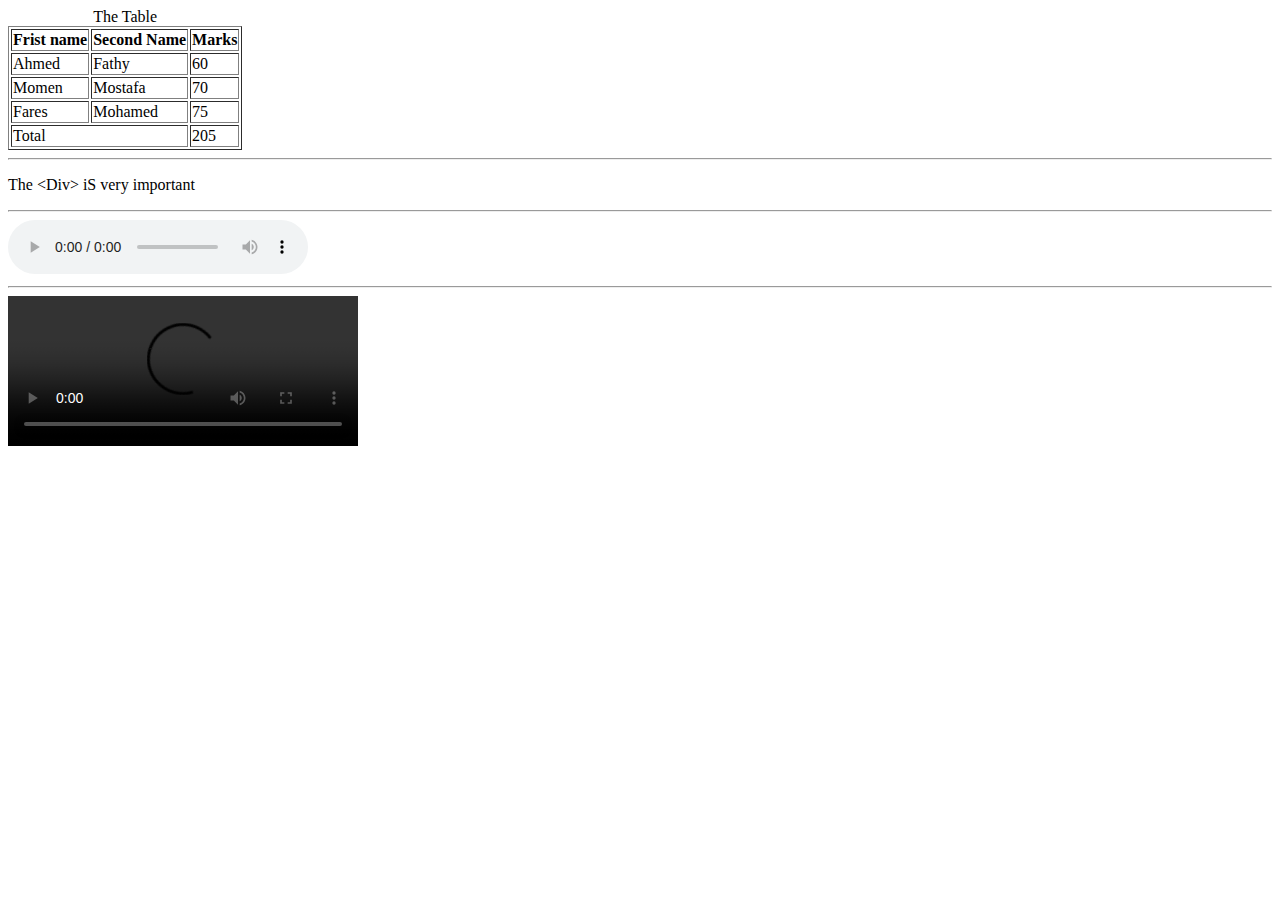
<file: TASK-2/index.html>
<!DOCTYPE html>
<html lang="en">
<head>
    <meta charset="UTF-8">
    <meta name="viewport" content="width=device-width, initial-scale=1.0">
    <title>TASK-2</title>
</head>
<body>
    <table border="1">
<caption>The Table</caption>
<thead>
    <th>Frist name </th>
    <th>Second Name </th>
    <th>Marks</th>
</thead>
<tbody>
    <tr>
    <td>Ahmed </td>
    <td>Fathy</td>
    <td>60</td>
</tr>
<tr>
    <td>Momen</td>
    <td>Mostafa</td>
    <td>70</td>
</tr>
<tr>
    <td>Fares</td>
    <td>Mohamed</td>
    <td>75</td>
</tr></tbody>
<tfoot>
    <tr>
        <td colspan="2">Total</td>
        <td>205</td>
    </tr>
</tfoot> </table> <hr>
<div>
    <p>The &lt;Div&gt; iS very important </p>
</div> <hr>
<audio controls>
    <source src="https://www.soundhelix.com/examples/mp3/SoundHelix-Song-1.mp3" type="audio/mpeg">
  </audio> <hr>
  <video controls width="350">
    <source src="https://cdn.pixabay.com/video/2022/05/29/118631-715427053_tiny.mp4" type="video/mp4">
  </video>
   
</body>
</html>
</file>
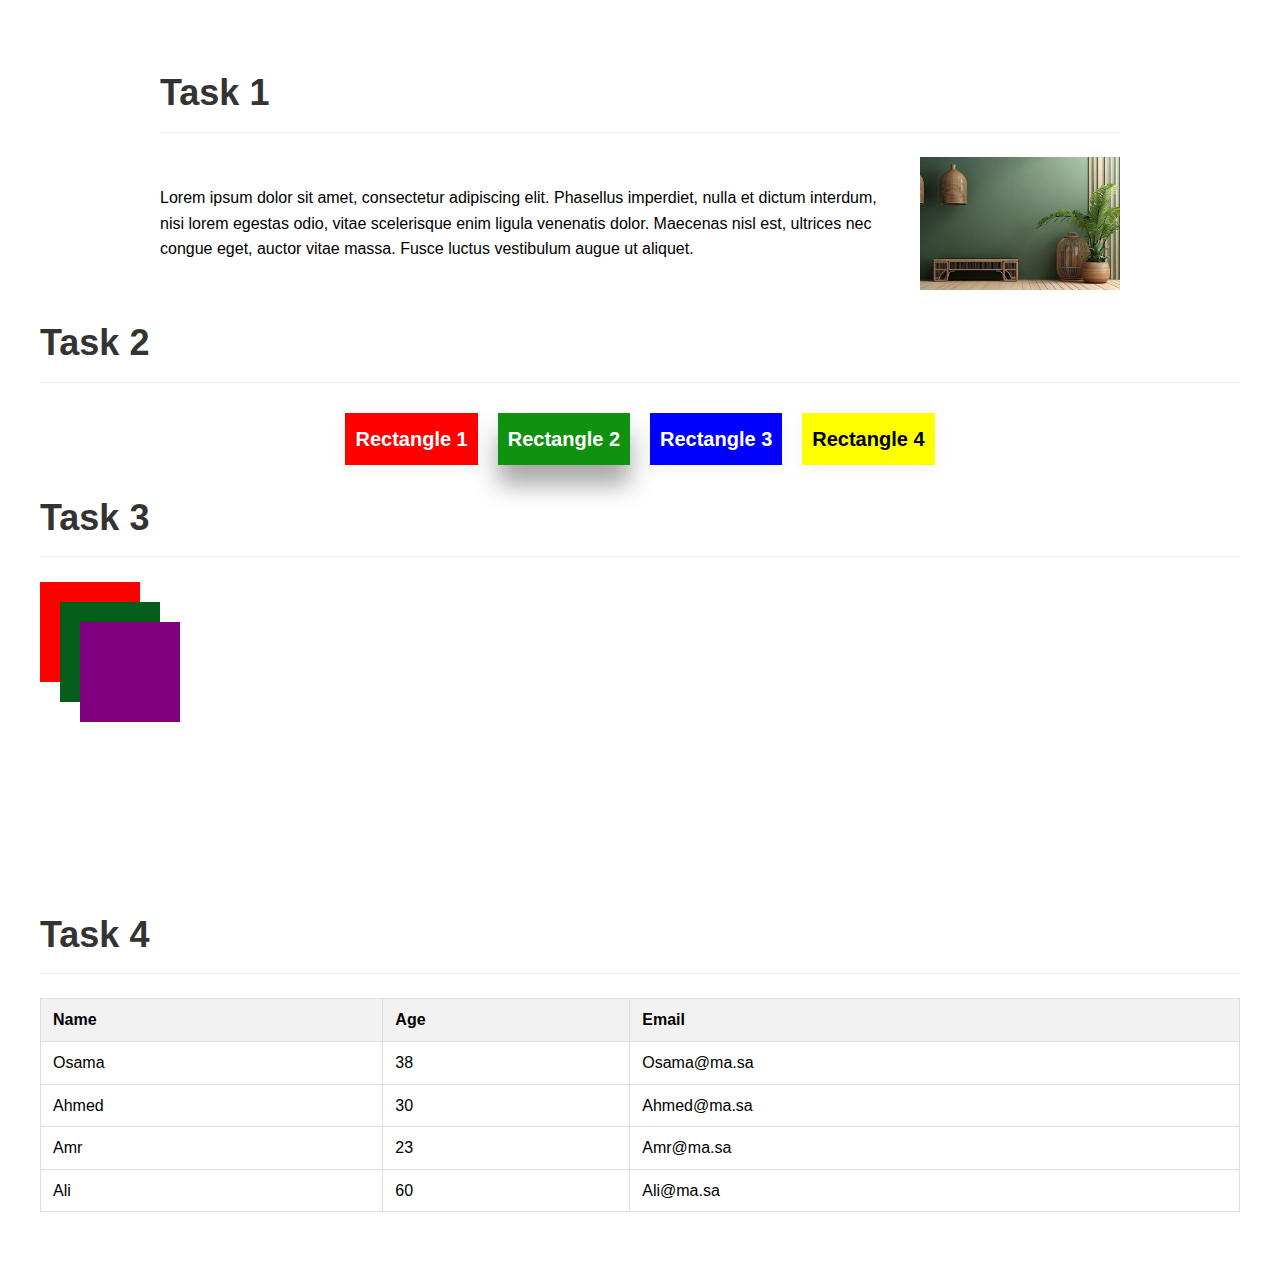
<file: TASK-5/index.html>
<!DOCTYPE html>
<html lang="en">
<head>
    <meta charset="UTF-8">
    <meta name="viewport" content="width=device-width, initial-scale=1.0">
    <title>Document</title>
    <link rel="stylesheet" href="./style.css">
</head>
<body>
    <!--Task1-->
    <div class="container">
  <h1>Task 1</h1> 
  <div class="content">
  <p>Lorem ipsum dolor sit amet, consectetur adipiscing elit.
     Phasellus imperdiet, nulla et dictum interdum,
      nisi lorem egestas odio, vitae scelerisque enim ligula
       venenatis dolor. Maecenas nisl est, ultrices nec 
       congue eget, auctor vitae massa. Fusce luctus 
       vestibulum augue ut aliquet.</p> 
       <img src="./eab4ee5d228bb4116ddbd824284b982dba8d99cf (4).jpg" alt="">
       </div>
  </div>
  <!--Task 2-->
  <h1>Task 2</h1>
  <div class="Rectangles">
     <div class=" rectangle red"> Rectangle 1 </div> 
     <div class="rectangle green"> Rectangle 2 </div> 
     <div class="rectangle blue"> Rectangle 3 </div> 
     <div class="rectangle yellow"> Rectangle 4 </div> 

  </div>
  <!--Task3-->
  <h1>Task 3</h1>
<div class="overlapping-rectangles">
  <div class="square square-red"></div>
  <div class="square square-green"></div>
  <div class="square square-purple"></div>
</div>
<!--Task4-->
<h1>Task 4</h1>
    
<table>
    <thead>
        <tr>
            <th>Name</th>
            <th>Age</th>
            <th>Email</th>
        </tr>
    </thead>
    <tbody>
        <tr>
            <td>Osama</td>
            <td>38</td>
            <td>Osama@ma.sa</td>
        </tr>
        <tr>
            <td>Ahmed</td>
            <td>30</td>
            <td>Ahmed@ma.sa</td>
        </tr>
        <tr>
            <td>Amr</td>
            <td>23</td>
            <td>Amr@ma.sa</td>
        </tr>
        <tr>
            <td>Ali</td>
            <td>60</td>
            <td>Ali@ma.sa</td>
        </tr>
    </tbody>
</table>

</body>
</html>
</file>
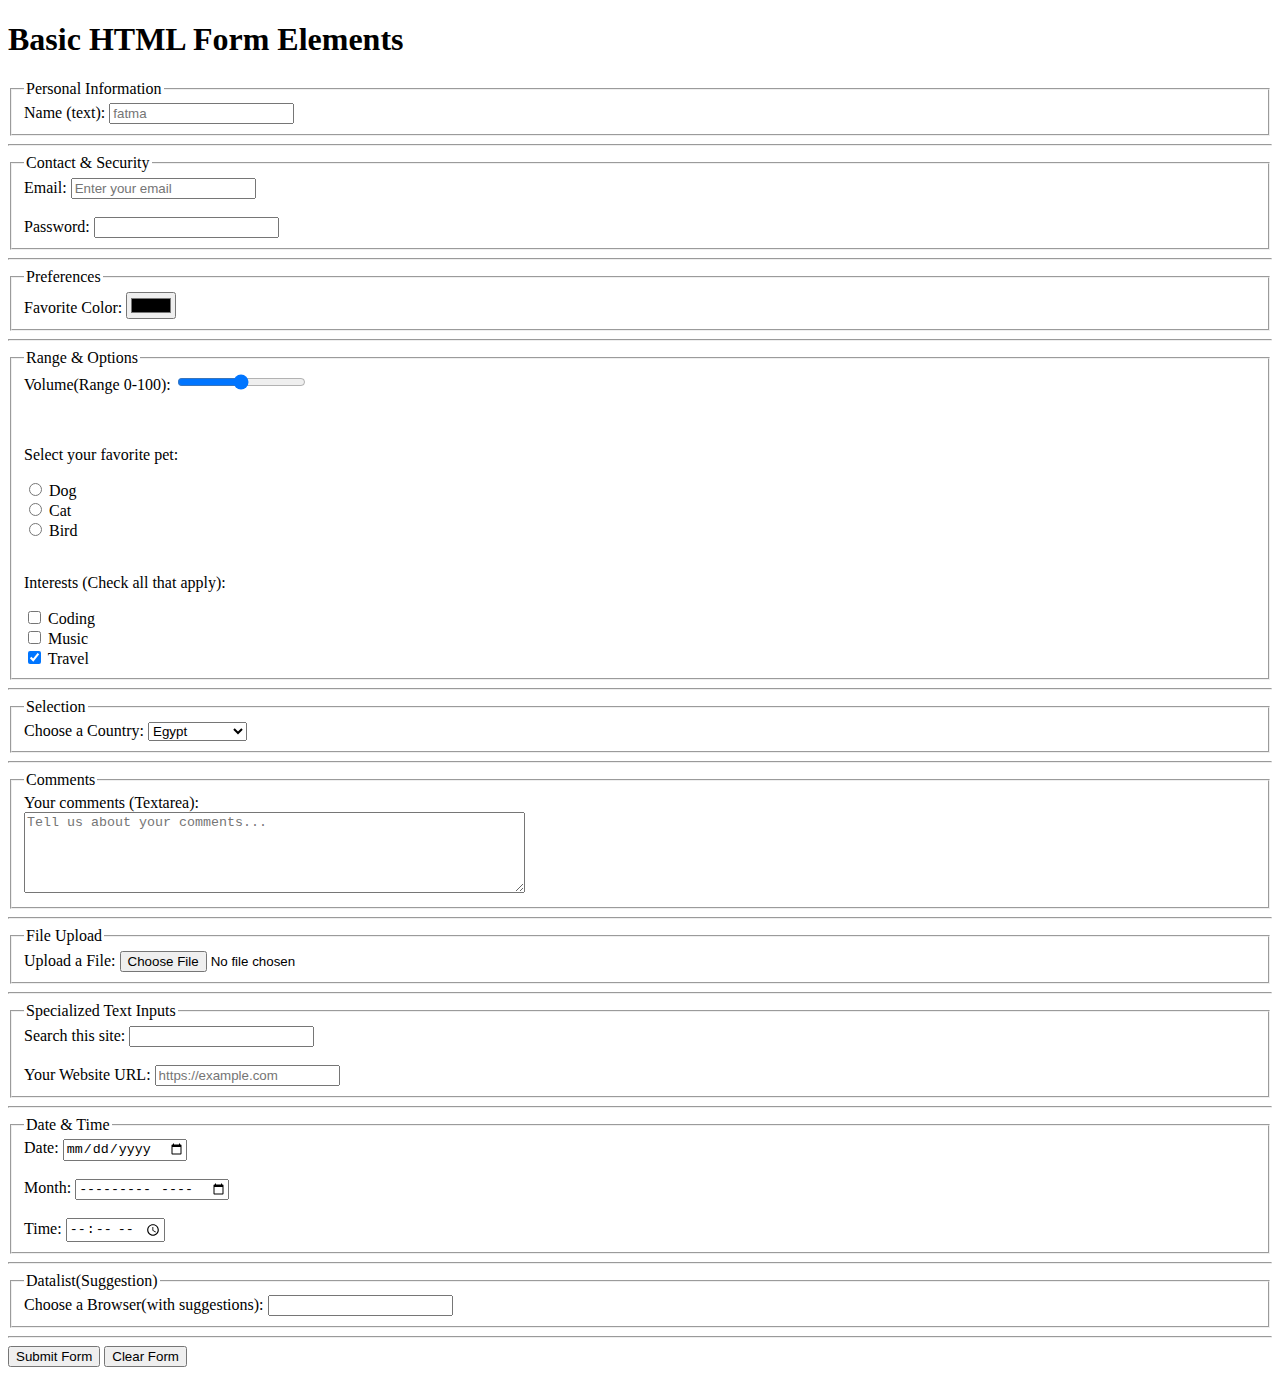
<file: TASK-3/form.html>
<!DOCTYPE html>
<html lang="en">
<head>
    <meta charset="UTF-8">
    <meta name="viewport" content="width=device-width, initial-scale=1.0">
    <title>Form</title>
</head>
<body>
    <h1>Basic HTML Form Elements </h1>
    <form method="get">
    <fieldset>
        <legend>Personal Information</legend>
        <label for="userName">Name (text):</label>
        <input type="text" id="userName" placeholder="fatma" name="name"> 
    </fieldset> <hr>
    <fieldset>
        <legend>Contact & Security</legend>
        <label for="useremail"> Email:</label>
        <input type="email" id="useremail" name="email" placeholder="Enter your email" required> <br><br>
        <label for="userpassword">Password:</label>
        <input type="password" id="userpassword" name="password" required>
    </fieldset> <hr>
    <fieldset>
        <legend>Preferences</legend>
        <label for="Color">Favorite Color:</label>
        <input type="color" id="Color">
    </fieldset> <hr>
    <fieldset>
        <legend>Range & Options </legend>
        <label for="Range"> Volume(Range 0-100):</label>
        <input type="range" id="Range" > <br><br><br>
        <p>Select your favorite pet:</p>
        <input type="radio" name="pet" value="dog" id="dog">
        <label for="dog">Dog</label> <br>
         <input type="radio" name="pet" value="cat" id="cat">
        <label for="cat">Cat</label> <br>
         <input type="radio" name="pet" value="bird" id="bird">
        <label for="bird">Bird</label> <br> <br> 

    <p>Interests (Check all that apply):</p>
    <input type="checkbox" name="interest" value="coding" id="coding">
    <label for="coding">Coding</label> <br>
    <input type="checkbox" name="interest" value="music" id="music">
    <label for="music">Music</label> <br>
    <input type="checkbox" name="interest" value="travel" id="travel" checked>
    <label for="travel">Travel</label><br>
    </fieldset> <hr>
    <fieldset>
        <legend>Selection</legend>
    <label for="country">Choose a Country:</label>
    <select id="country" name="country">
        <option value="egypt">Egypt</option>
        <option value="ksa">Saudi Arabia</option>
        <option value="uae">UAE</option>
        <option value="other">Other</option>
    </select>
    </fieldset> <hr>
<fieldset>
    <legend>Comments</legend>
    <label for="comments">  Your comments (Textarea):</label> <br>
    <textarea id="comments" name="comments" rows="5" cols="60" placeholder="Tell us about your comments..."></textarea>
</fieldset> <hr>
<fieldset>
    <legend>File Upload</legend>
    <label for="Upload"> Upload a File:</label>
    <input type="file" id="Upload" name="Upload" accept="image/*">
</fieldset> <hr>
<fieldset>
    <legend>Specialized Text Inputs </legend>
    <label for="search">Search this site:</label>
    <input type="text" id="search" name="search"> <br><br>
    <label for="link">Your Website URL:</label>
    <input type="url" id="link" name="link" placeholder="https://example.com">
</fieldset> <hr>
<fieldset> 
    <legend>Date & Time</legend>
    <label for="date">Date:</label>
    <input type="date" id="date" name="date"> <br><br>
     <label for="month">Month:</label>
    <input type="month" id="month" name="month"> <br><br>
     <label for="time">Time:</label>
    <input type="time" id="time" name="time">
</fieldset><hr>
<fieldset>
    <legend>Datalist(Suggestion)</legend>
    <label for="suggest">Choose a Browser(with suggestions):</label>
    <input type="text" id="suggest" name="suggest">
</fieldset> <hr>

<input type="submit" value="Submit Form">
<input type="reset" value="Clear Form">
</form>
</body>
</html>
</file>
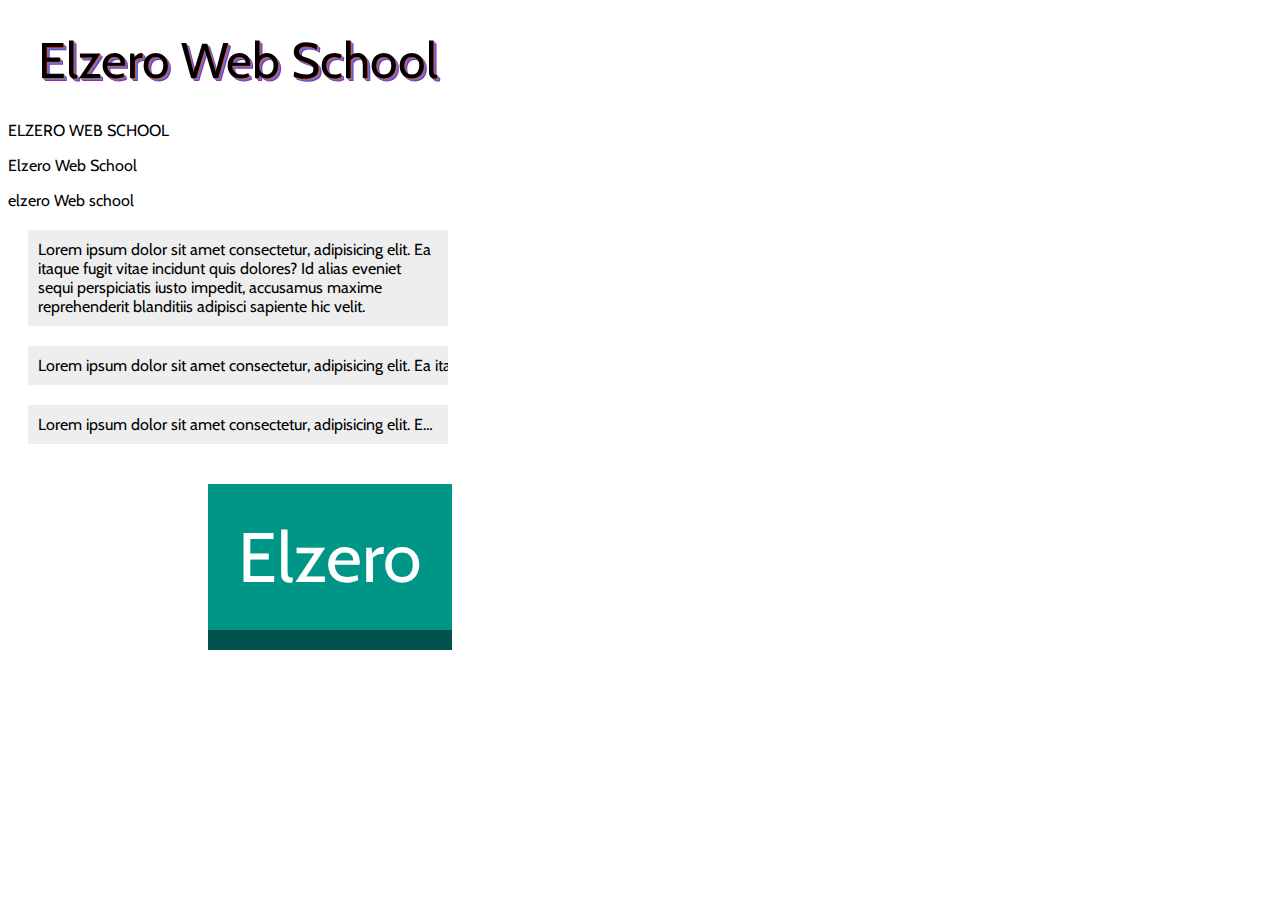
<file: TASK-4/elzero.html>
<!DOCTYPE html>
<html>
    <head>
        <title>Elzero Tasks</title>
        <link rel="stylesheet" href="./style2.css">
        <link rel="preconnect" href="https://fonts.googleapis.com">
        <link rel="preconnect" href="https://fonts.gstatic.com" crossorigin>
        <link href="https://fonts.googleapis.com/css2?family=Cabin:ital,wght@0,400..700;1,400..700&display=swap" rel="stylesheet">
    </head>
    <body>
        <div class="shadow">Elzero Web School</div>
        <div>
            <p class="one">elzero Web school</p>
            <p class="two">elzero Web school</p>
            <p class="three">elzero Web school</p>
        </div>
        <div class="first" >
            Lorem ipsum dolor sit amet consectetur, adipisicing elit.
            Ea itaque fugit vitae incidunt quis dolores? Id alias
            eveniet sequi perspiciatis iusto impedit,
            accusamus maxime reprehenderit blanditiis adipisci sapiente hic velit.
        </div>
        <div class="second">
            Lorem ipsum dolor sit amet consectetur, adipisicing elit.
            Ea itaque fugit vitae incidunt quis dolores? Id alias
            eveniet sequi perspiciatis iusto impedit,
            accusamus maxime reprehenderit blanditiis adipisci sapiente hic velit.
        </div>
        <div class="third">
            Lorem ipsum dolor sit amet consectetur, adipisicing elit.
            Ea itaque fugit vitae incidunt quis dolores? Id alias
            eveniet sequi perspiciatis iusto impedit,
            accusamus maxime reprehenderit blanditiis adipisci sapiente hic velit.
        </div>
        <div class="link">
            <a href="https://elzero.org">elzero</a>
        </div>
    </body>
</html>
</file>
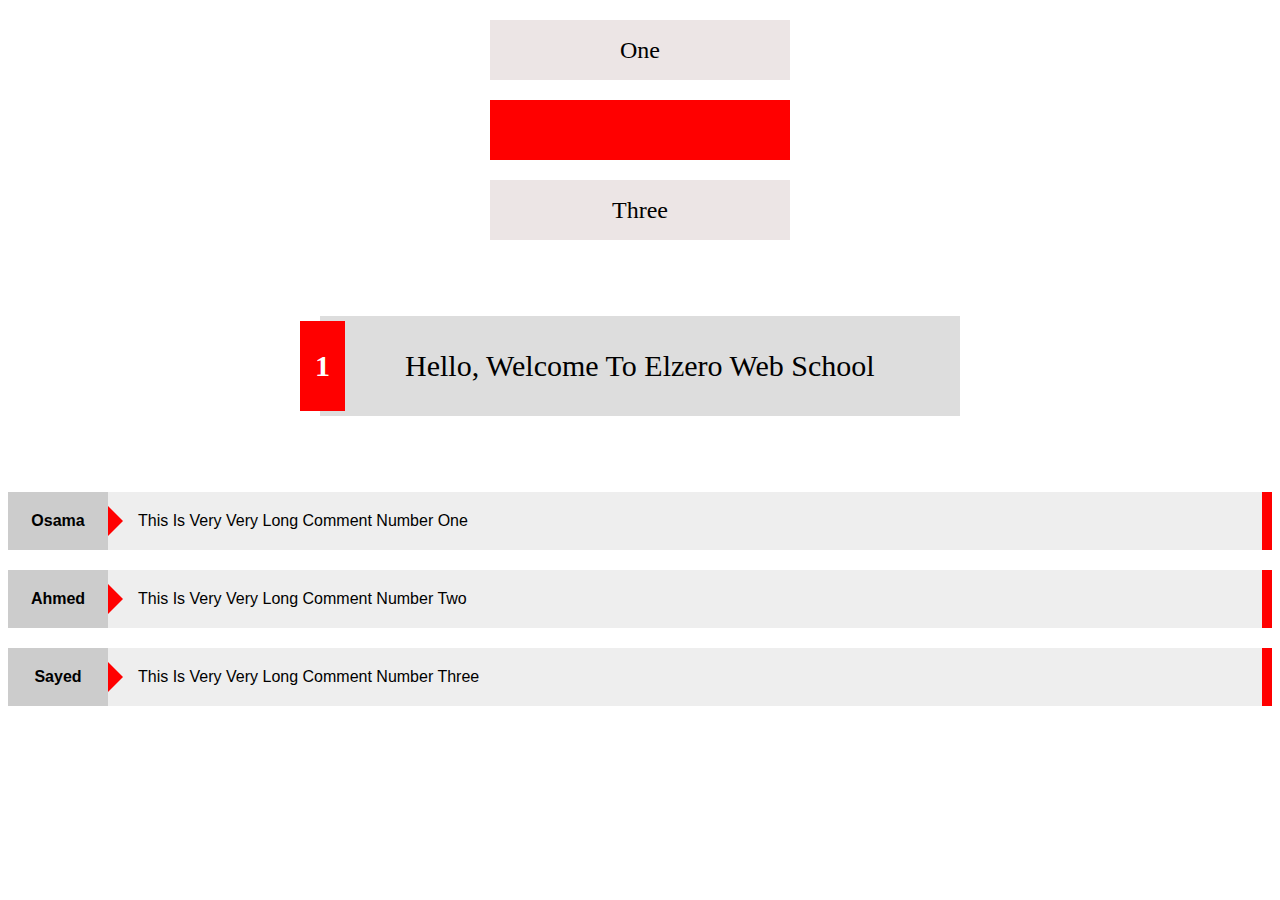
<file: TASK-5/elzero.html>
<!DOCTYPE html>
<html lang="en">
<head>
    <meta charset="UTF-8">
    <meta name="viewport" content="width=device-width, initial-scale=1.0">
    <title>Document</title>
    <link rel="stylesheet" href="./elzero.css">
</head>
<body>
    <!--Task1-->
    <div>One</div>
     <div></div>
    <div>Three</div> <br><br>
    <!--Task2-->
    <div class="text"> Hello, Welcome To Elzero Web School</div><br><br>
    <!--Task4-->
    <p data-person="Osama">This Is Very Very Long Comment Number One</p>
    <p data-person="Ahmed">This Is Very Very Long Comment Number Two</p>
    <p data-person="Sayed">This Is Very Very Long Comment Number Three</p>
    
</body>
</html>
</file>
<file: TASK-5/style.css>
body {
    font-family: Arial, sans-serif;
    padding: 20px;
}

.container {
    width: 80%;
    margin: 0 auto;
}

h1 {
    font-style: 
Irish Grover;
    font-size: 36px;
    font-weight: bold;
}

.content {
    display: flex;
    align-items: center;
    margin-top: 20px;
}

.content p {
    flex: 1;
    font-size: 16px;
    line-height: 1.6;
}

.content img {
    width: 200px;
    height: auto;
    margin-left: 20px;
}
/*Task2*/
.Rectangles {
    display: flex;
    gap: 20px; 
    justify-content: center;
    margin-top: 30px;
  }
  
  .rectangle {
    padding: 10px 10px;
    color: white;
    font-weight: bold;
    text-align: center;
    font-size: 20px; 
      box-shadow: 0 4px 15px rgba(195, 191, 191, 0.2);

  }
  
  .red {
    background-color:red;
  }
  
 .rectangle.green {
    background-color:rgb(15, 146, 15);
  box-shadow: 0 20px 25px rgba(0,0,0,0.35);
 }

  
  .blue {
    background-color:blue;
  }
  
  .yellow {
    background-color:yellow;
    color: black; 
  }
  /*Task3*/
  .overlapping-rectangles {
    display: flex;
    justify-content: center;
    align-items: center;
    position: relative;
    width: 300px;
    height: 300px;
    gap: 20px;
  }
  
  .square {
    width: 100px;
    height: 100px;
    position: absolute;
    top: 0;
    left: 0;
  }
  
  .square-red {
    background-color: red;
    z-index: 1;
  }
  
  .square-green {
    background-color: rgb(4, 93, 27);
    top: 20px;
    left: 20px;
    z-index: 2;
  }
  
  .square-purple {
    background-color: purple;
    top: 40px;
    left: 40px;
    z-index: 3;
  }
  /*Task4*/
  body {
    font-family: Arial, sans-serif;
    margin: 20px;
    line-height: 1.6;
}

h1 {
    color: #333;
    border-bottom: 1px solid #eee;
    padding-bottom: 10px;
}

table {
    width: 100%;
    border-collapse: collapse;
    margin: 20px 0;
}
th, td {
    border: 1px solid #ddd;
    padding: 8px 12px;
    text-align: left;
}

th {
    background-color: #f2f2f2;
}

hr {
    border: 0;
    height: 1px;
    background-color: #ddd;
    margin: 20px 0;
}
h2 {
    color: #444;
    margin-top: 30px;
}
</file>
<file: TASK-4/style2.css>
body{
    font-family: cabin ;
}
.shadow{
    padding: 10px;
    margin: 20px;
    font-size: 50px;
    text-shadow: 1px .7px  #f34236 ,
                1.7px 1.7px #2196f2 ,
                3px 3px #9c27af ;
}
.one{
    text-transform: uppercase;
}
.two{
    text-transform:capitalize ;
}
.first{
    background-color: #EEE ;
    padding: 10px;
    margin: 20px;
    width: 400px;
}
.second{
    background-color: #EEE ;
    padding: 10px;
    margin: 20px;
    width: 400px;
    overflow: hidden;
    white-space: nowrap ;
    text-overflow: hidden ;
}
.third{
    background-color: #EEE ;
    padding: 10px;
    margin: 20px;
    width: 400px;
    white-space: nowrap ;
    overflow: hidden;
    text-overflow: ellipsis ;
}
.link a{
    background-color:#009687 ;
    color: white;
    font-size: 70px ;
    margin: 20px 20px 200px 200px;
    padding: 30px 30px;
    text-transform: capitalize;
    text-decoration: none ;
    display: inline-block ;
    border-bottom: 20px #00514a solid ;
}
</file>
<file: TASK-5/elzero.css>
div {
    width: 300px;
    height: 60px;
    margin: 20px auto;
    background-color: #ece5e5;
    text-align: center;
    line-height: 60px;
    font-size: 24px;
  }
  
  div:nth-child(2) {
    background-color: red;
  }
/*Task2*/
.text {
    width: 600px;
    margin: 20px auto;
    background-color: #ddd;
    font-size: 30px;
    padding: 20px;
    position: relative;
    display: flex;
    align-items: center;
  }
  
 div.text::before {
    content: "1";
    background-color: red;
    color: white;
    font-weight: bold;
    font-size: 30px;
    padding: 15px 15px;
    margin-right: 20px;
    transform: translateX(-40px);
  }
  /*Task4*/
  p {
    position: relative;
    background-color: #eee;
    padding: 20px 20px 20px 130px;
    margin: 20px 0;
    font-family: Arial, sans-serif;
    border-right: 10px solid red;
  }
  
  p::before {
    content: attr(data-person);
    position: absolute;
    left: 0;
    top: 0;
    height: 100%;
    width: 100px;
    background-color: #ccc;
    display: flex;
    align-items: center;
    justify-content: center;
    font-weight: bold;
  }
  
  p::after {
    content: "";
    position: absolute;
    left: 100px;
    top: 50%;
    transform: translateY(-50%);
    width: 0;
    height: 0;
    border-top: 15px solid transparent;
    border-bottom: 15px solid transparent;
    border-left: 15px solid red;
  }
</file>
